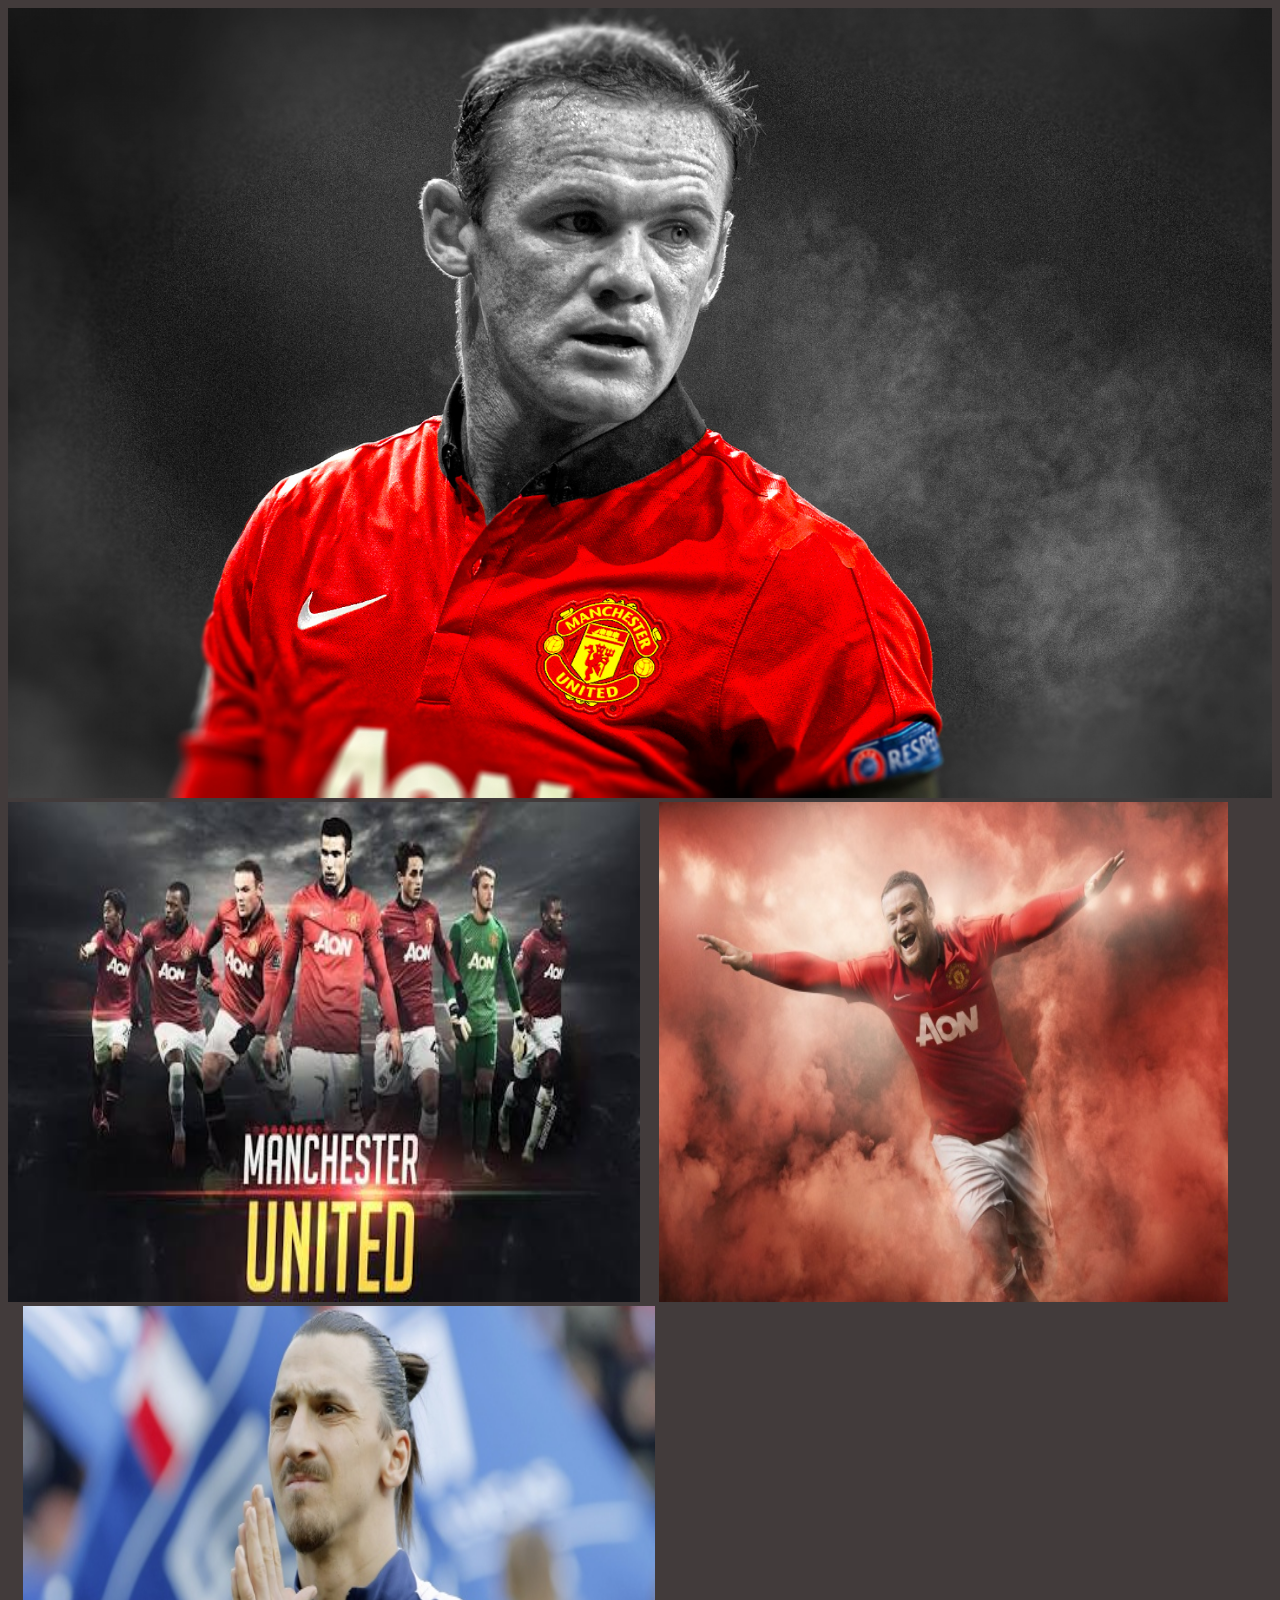
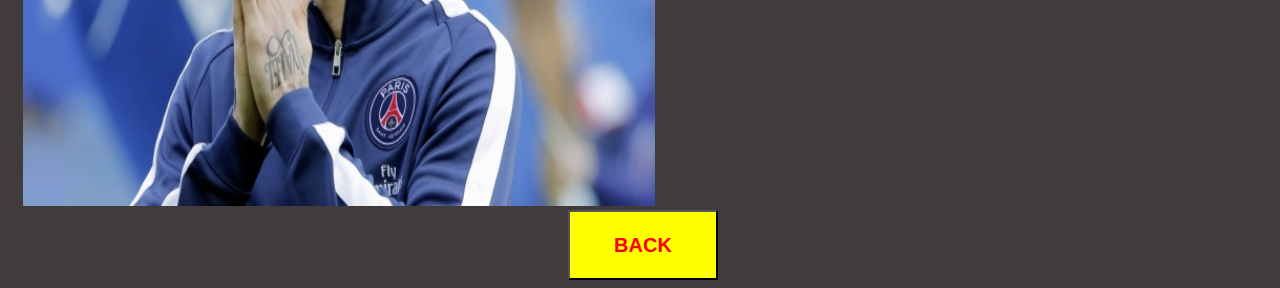
<file: history.html>
<!DOCTYPE html>
<html><head>
<style>
button{
color:red;
background:yellow;
width:150px;
height:70px;
}
body{
background:rgb(66, 59, 59);
}
</style><title>History</title>

</head>

<body>
<img src="images/football4.jpg" width="100%"><br>
<img src="images/football1.jpg" height="500" hspace="matches.html" width="50%">
<img src="images/football2.jpg" height="500" hspace="15" width="45%">
<img src="images/football5.jpg" height="500" hspace="15" width="50%"><br>&nbsp;&nbsp;&nbsp;
&nbsp;&nbsp;&nbsp; &nbsp;&nbsp;&nbsp; &nbsp;&nbsp;&nbsp;
&nbsp;&nbsp;&nbsp; &nbsp;&nbsp;&nbsp; &nbsp;&nbsp;&nbsp;
&nbsp;&nbsp;&nbsp; &nbsp;&nbsp;&nbsp; &nbsp;&nbsp;&nbsp;
&nbsp;&nbsp;&nbsp; &nbsp;&nbsp;&nbsp; &nbsp;&nbsp;&nbsp;
&nbsp;&nbsp;&nbsp; &nbsp;&nbsp;&nbsp; &nbsp;&nbsp;&nbsp;
&nbsp;&nbsp;&nbsp; &nbsp;&nbsp;&nbsp; &nbsp;&nbsp;&nbsp;
&nbsp;&nbsp;&nbsp; &nbsp;&nbsp;&nbsp; &nbsp;&nbsp;&nbsp;
&nbsp;&nbsp;&nbsp; &nbsp;&nbsp;&nbsp; &nbsp;&nbsp;&nbsp;
&nbsp;&nbsp;&nbsp; &nbsp;&nbsp;&nbsp; &nbsp;&nbsp;&nbsp;
&nbsp;&nbsp;&nbsp; &nbsp;&nbsp;&nbsp; &nbsp;&nbsp;&nbsp;
&nbsp;&nbsp;&nbsp; &nbsp;&nbsp;&nbsp; &nbsp;&nbsp;&nbsp;
&nbsp;&nbsp;&nbsp; <a href="home.html"><button type="button" width="2%"><h2 text-align="center">BACK</h2></button>
</a>
</body></html>
</file>
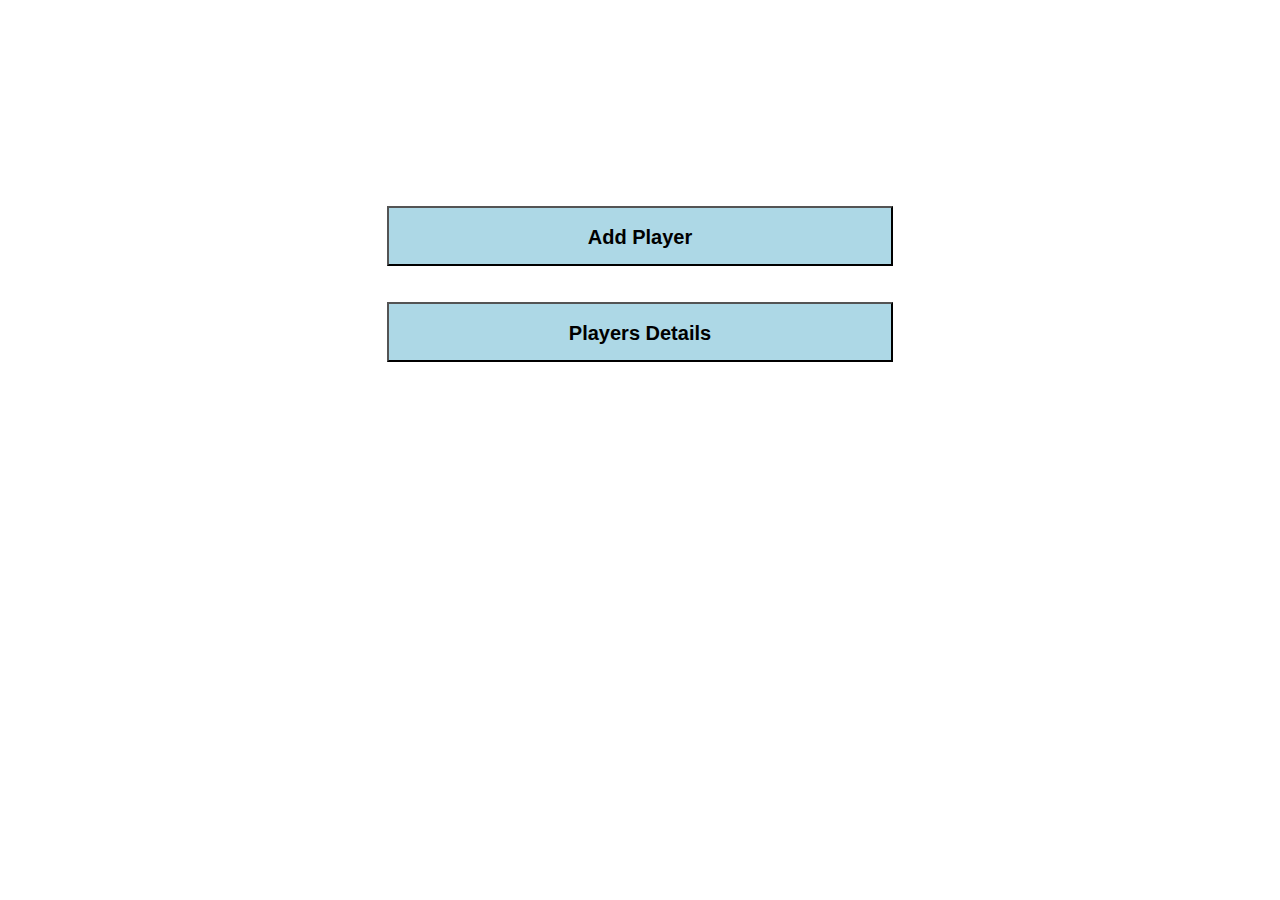
<file: players.html>
<!DOCTYPE html>
<html>
<head>
<style>
button{
align:center;
width:40%;
height:60px;
background:lightblue;
}


</style>	
</head>
<body >
<center><br><br><br><br><br><br><br><br><br><br><br>
<a href="index.html"><button type="button"><h2>Add Player</h2></button></a><br>
<br>
<br>

<a href="RetrievePlayers.html"><button type="button"><h2>Players Details</h2></button></a></center>
</body>
</html>
</file>
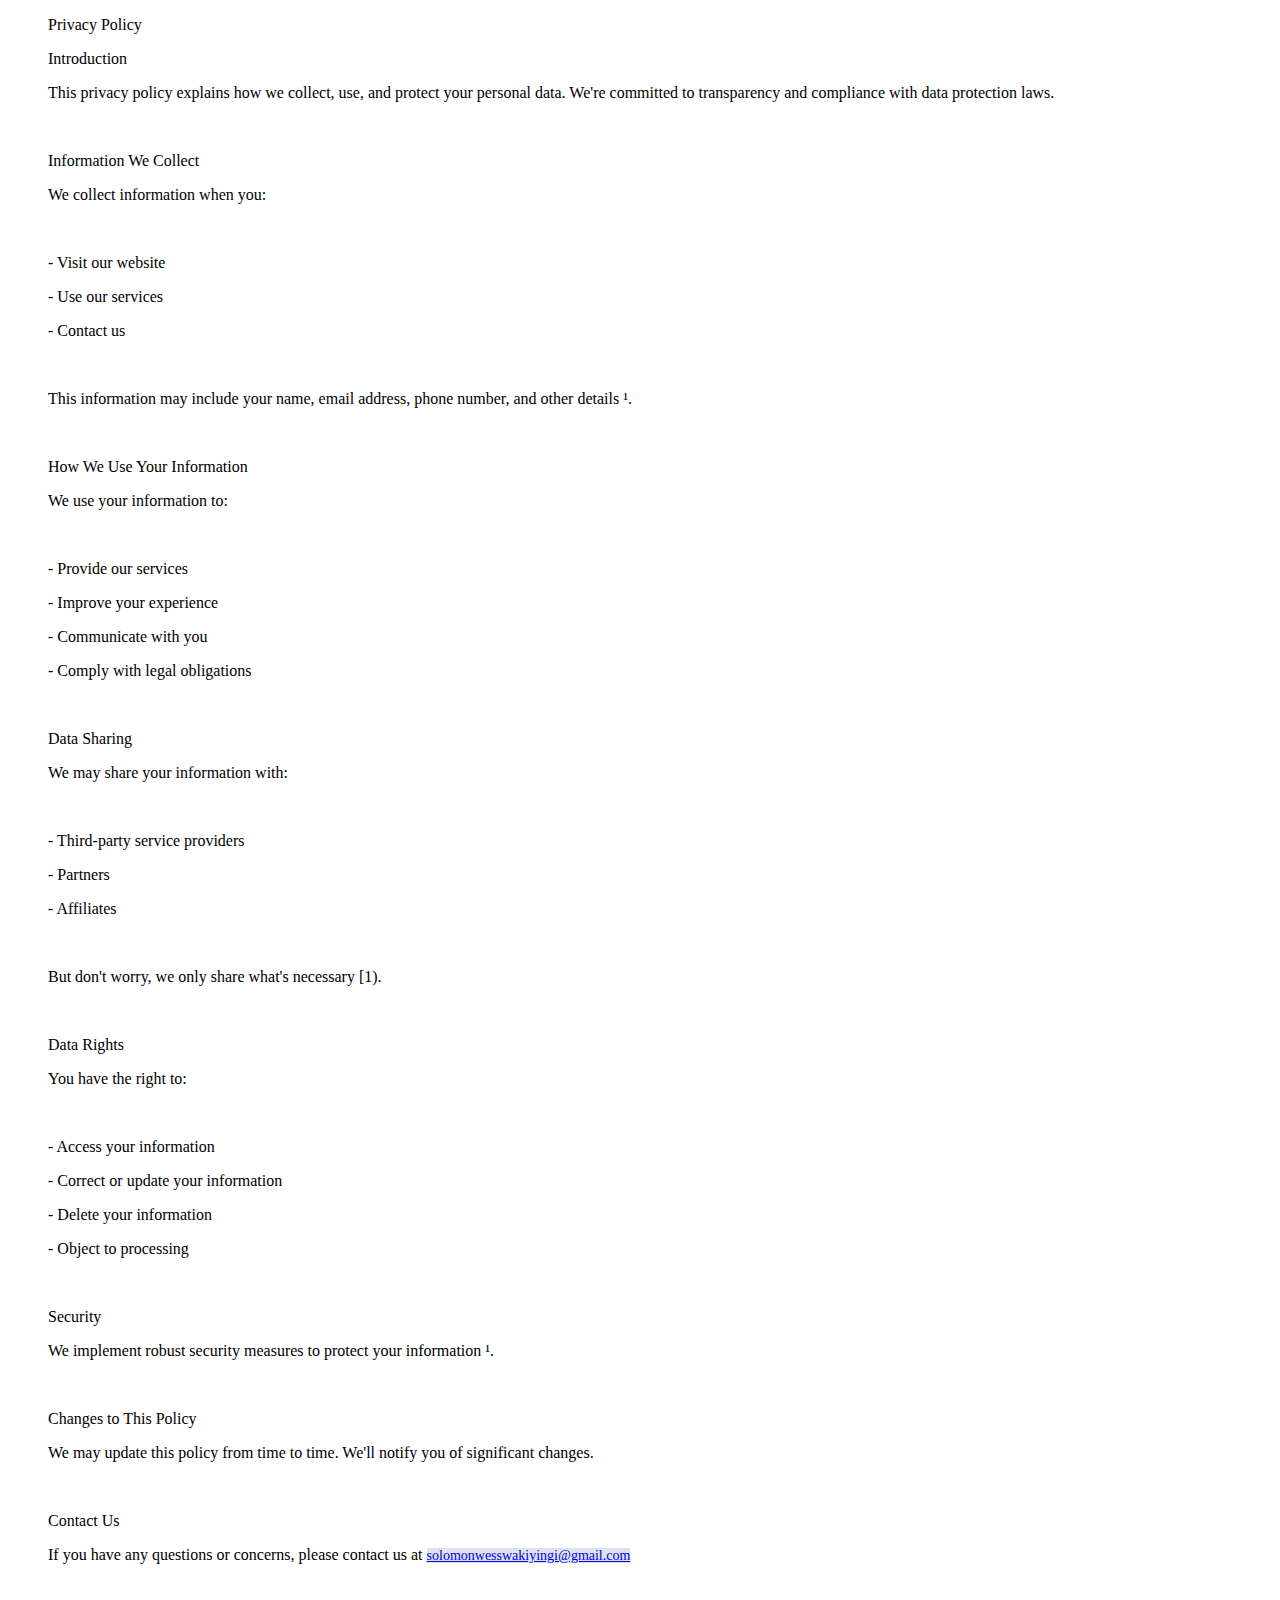
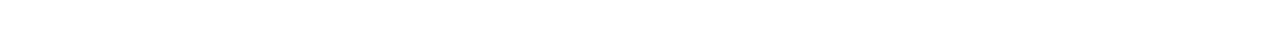
<file: Privacy Policy.html>
<!DOCTYPE html>
<html>
<head>
	<title>new244|Privacy Policy</title>
	






	<ul class="weekdays">
<p>Privacy Policy&nbsp;</p><p>Introduction</p><p>This privacy policy explains how we collect, use, and protect your personal data. We're committed to transparency and compliance with data protection laws.</p><p><br /></p><p>Information We Collect</p><p>We collect information when you:</p><p><br /></p><p>- Visit our website</p><p>- Use our services</p><p>- Contact us</p><p><br /></p><p>This information may include your name, email address, phone number, and other details ¹.</p><p><br /></p><p>How We Use Your Information</p><p>We use your information to:</p><p><br /></p><p>- Provide our services</p><p>- Improve your experience</p><p>- Communicate with you</p><p>- Comply with legal obligations</p><p><br /></p><p>Data Sharing</p><p>We may share your information with:</p><p><br /></p><p>- Third-party service providers</p><p>- Partners</p><p>- Affiliates</p><p><br /></p><p>But don't worry, we only share what's necessary [1).</p><p><br /></p><p>Data Rights</p><p>You have the right to:</p><p><br /></p><p>- Access your information</p><p>- Correct or update your information</p><p>- Delete your information</p><p>- Object to processing</p><p><br /></p><p>Security</p><p>We implement robust security measures to protect your information ¹.</p><p><br /></p><p>Changes to This Policy</p><p>We may update this policy from time to time. We'll notify you of significant changes.</p><p><br /></p><p>Contact Us</p><p>If you have any questions or concerns, please contact us at <span style="background-color: #dde3ea; color: #1f1f1f; font-family: &quot;Google Sans&quot;, Roboto; font-size: 0.875rem; text-align: center;"><a href="mailto:solomonwesswakiyingi@gmail.com">solomonwesswakiyingi@gmail.com</a></span></p><div class="bMnvr" style="-webkit-tap-highlight-color: transparent; background: rgb(221, 227, 234); color: rgba(0, 0, 0, 0.87); font-family: Roboto, RobotoDraft, Helvetica, Arial, sans-serif; left: 0px; opacity: 0; pointer-events: none; position: absolute; right: 0px; text-align: center; transition: opacity 0.15s cubic-bezier(0.4, 0, 0.2, 1); z-index: 1;"><div class="eYSAde" style="-webkit-tap-highlight-color: transparent; color: #1f1f1f; display: inline-block; font-family: &quot;Google Sans&quot;, Roboto; font-size: 0.875rem; line-height: 1.25rem; margin: 18px 48px; max-width: calc(100% - 64px); opacity: 1; overflow: visible; position: relative; text-overflow: ellipsis; transition: opacity 0.15s;"><div class="YfL2Bb" style="-webkit-tap-highlight-color: transparent; border-radius: 50%; height: 24px; left: -32px; position: absolute; top: -2px; transform: translateY(12px); transition: transform 0.15s cubic-bezier(0.4, 0, 0.2, 1); width: 24px;"><img alt="Profile image" class="JZFjpd" data-iml="780.5" jsname="wsYqfb"
</file>
